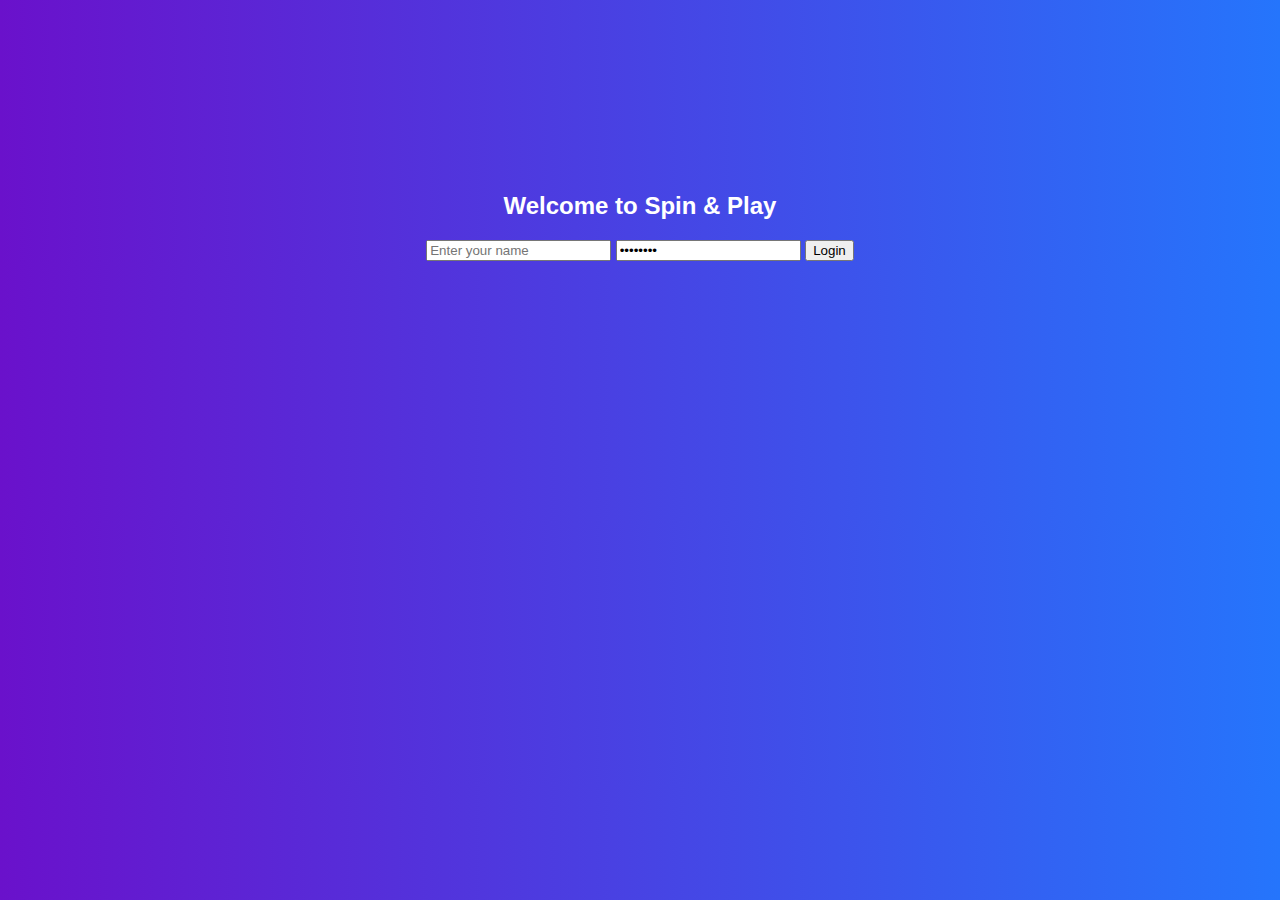
<file: index.html>
<!DOCTYPE html>
<html lang="en">
<head>
  <meta charset="UTF-8">
  <title>Spin & Play</title>
  <link rel="stylesheet" href="style.css">
</head>
<body>
  <div id="loginScreen" class="centered">
    <h2>Welcome to Spin & Play</h2>
    <input type="text" id="nameInput" placeholder="Enter your name" />
    <input type="password" id="passwordInput" placeholder="Password" value="12345678" />
    <button onclick="login()">Login</button>
  </div>

  <div id="spinnerScreen" class="hidden">
    <h2>Hello, <span id="playerName"></span>!</h2>
    <div id="wheelContainer">
      <div id="ferrisWheel" onclick="spinWheel()">
        <div class="gondola">🧠</div>
        <div class="gondola">🔢</div>
        <div class="gondola">🎨</div>
        <div class="gondola">⌨</div>
        <div class="gondola">🎮</div>
      </div>
    </div>
    <div id="result"></div>
  </div>

  <script src="script.js"></script>
</body>
</html>
</file>
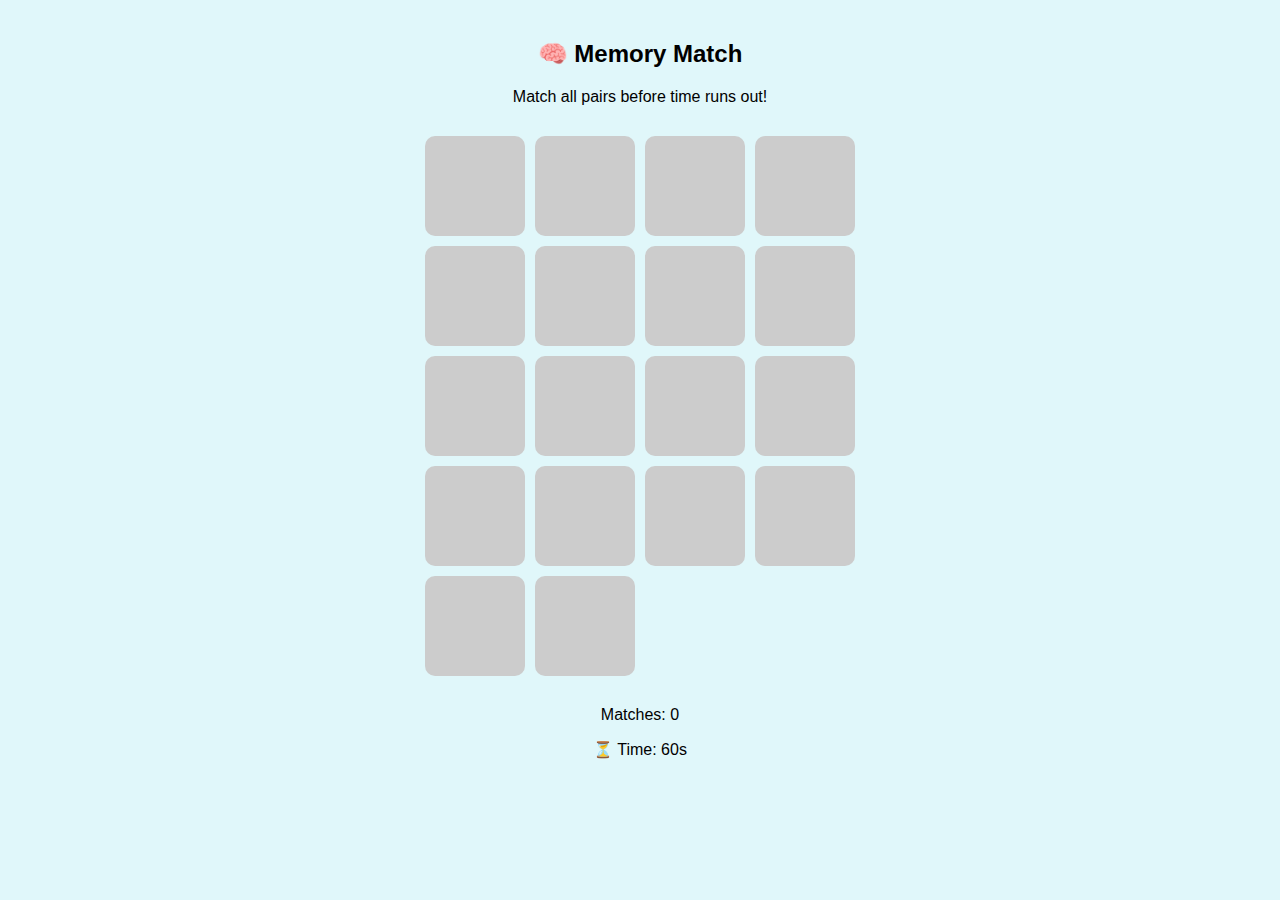
<file: color.html>
<!DOCTYPE html>
<html>
<head>
  <title>Memory Match</title>
  <style>
    body {
      font-family: Arial, sans-serif;
      text-align: center;
      background: #e0f7fa;
      margin: 0;
      padding: 20px;
    }
    #board {
      display: grid;
      grid-template-columns: repeat(4, 100px);
      gap: 10px;
      justify-content: center;
      margin: 30px auto;
    }
    .card {
      width: 100px;
      height: 100px;
      background-color: #ccc;
      font-size: 2em;
      display: flex;
      align-items: center;
      justify-content: center;
      cursor: pointer;
      transition: background 0.3s;
      border-radius: 10px;
    }
    .flipped {
      background-color: #fff;
    }
    .matched {
      background-color: #81c784;
      cursor: default;
    }
    .result {
      font-size: 1.5em;
      margin-top: 20px;
    }
    .winner {
      animation: pulse 1s infinite;
      color: green;
    }
    .loser {
      animation: shake 0.5s infinite;
      color: red;
    }
    @keyframes pulse {
      0%, 100% { transform: scale(1); }
      50% { transform: scale(1.1); }
    }
    @keyframes shake {
      0%, 100% { transform: translateX(0); }
      25% { transform: translateX(-5px); }
      75% { transform: translateX(5px); }
    }
  </style>
</head>
<body>
  <h2>🧠 Memory Match</h2>
  <p>Match all pairs before time runs out!</p>
  <div id="board"></div>
  <p id="score">Matches: 0</p>
  <p id="timer">⏳ Time: 60s</p>
  <div class="result" id="resultText"></div>

  <script>
    const emojis = ['🍎','🍌','🍇','🍉','🍓','🍒','🥝','🍍','🍈'];
    let cards = emojis.concat(emojis);
    cards.sort(() => 0.5 - Math.random());
    let first = null, second = null, matched = 0, time = 60;

    const board = document.getElementById("board");
    const scoreDisplay = document.getElementById("score");
    const resultText = document.getElementById("resultText");

    cards.forEach((emoji, i) => {
      const card = document.createElement("div");
      card.className = "card";
      card.dataset.emoji = emoji;
      card.dataset.index = i;
      card.innerText = "";
      card.addEventListener("click", () => flipCard(card));
      board.appendChild(card);
    });

    function flipCard(card) {
      if (card.classList.contains("flipped") || card.classList.contains("matched")) return;
      card.classList.add("flipped");
      card.innerText = card.dataset.emoji;

      if (!first) {
        first = card;
      } else if (!second && card !== first) {
        second = card;
        if (first.dataset.emoji === second.dataset.emoji) {
          first.classList.add("matched");
          second.classList.add("matched");
          matched++;
          scoreDisplay.innerText = "Matches: " + matched;
          first = second = null;
          if (matched === emojis.length) endGame(true);
        } else {
          setTimeout(() => {
            first.classList.remove("flipped");
            second.classList.remove("flipped");
            first.innerText = "";
            second.innerText = "";
            first = second = null;
          }, 800);
        }
      }
    }

    function endGame(won) {
      clearInterval(timer);
      resultText.className = "result " + (won ? "winner" : "loser");
      resultText.innerText = won ? "🎉 You Win!" : "😢 Time's up!";
    }

    const timer = setInterval(() => {
      document.getElementById("timer").innerText = "⏳ Time: " + time-- + "s";
      if (time < 0) endGame(false);
    }, 1000);
  </script>
</body>
</html>
</file>
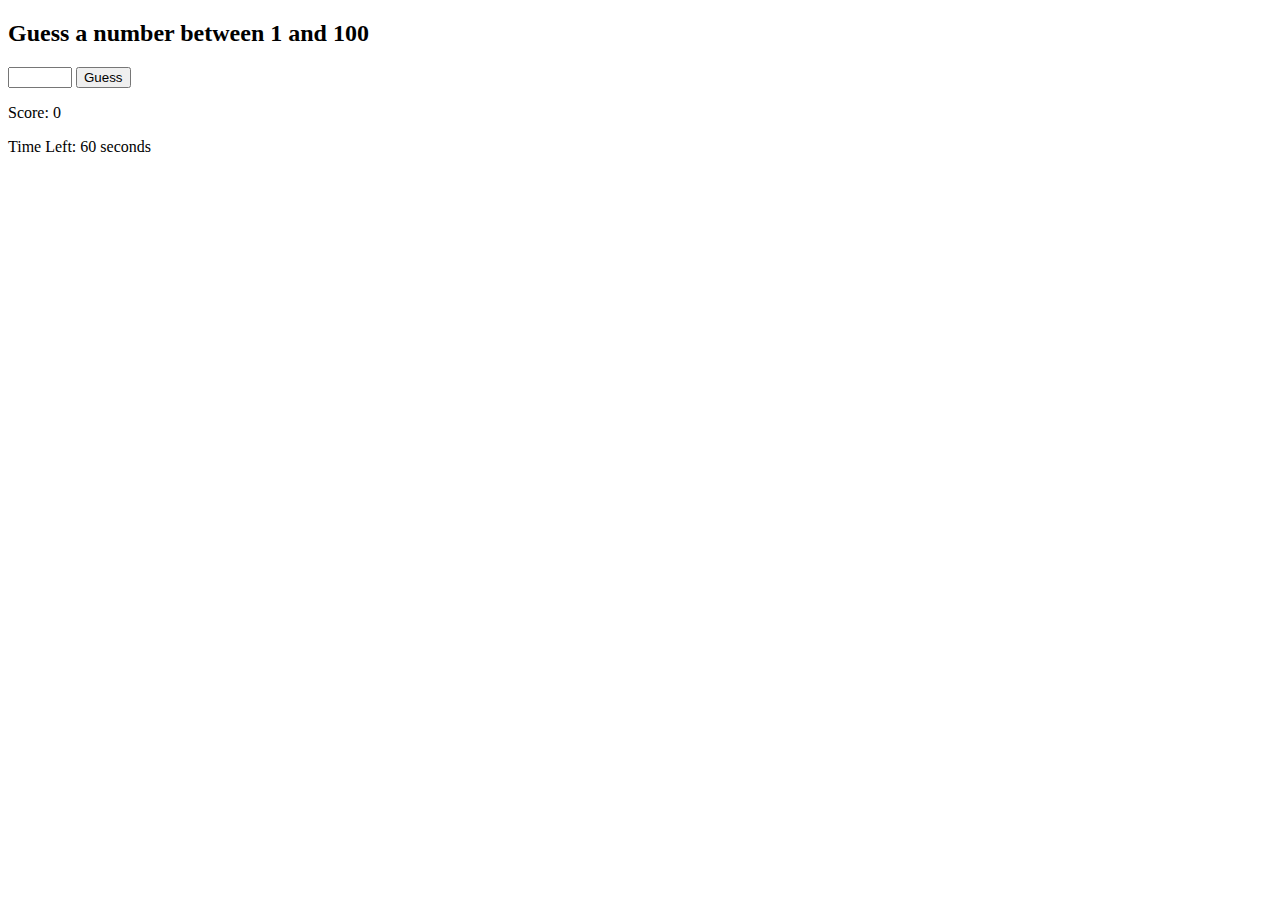
<file: guess.html>
<!DOCTYPE html>
<html>
<head><title>Guess the Number</title></head>
<body>
  <h2>Guess a number between 1 and 100</h2>
  <input id="guess" type="number" min="1" max="100"/>
  <button onclick="submitGuess()">Guess</button>
  <p id="result"></p>
  <p>Score: <span id="score">0</span></p>
  <p>Time Left: <span id="timer">60</span> seconds</p>

<script>
const answer = Math.floor(Math.random() * 100) + 1;
let time = 60, score = 0;

const timer = setInterval(() => {
  if (--time >= 0) document.getElementById("timer").innerText = time;
  else {
    clearInterval(timer);
    document.getElementById("result").innerText = "⏰ Time's up! Number was " + answer;
    document.getElementById("guess").disabled = true;
  }
}, 1000);

function submitGuess() {
  const val = parseInt(document.getElementById("guess").value);
  if (val === answer) {
    score++;
    document.getElementById("result").innerText = "🎉 Correct!";
   
  } else if (val < answer) {
    document.getElementById("result").innerText = "🔼 Too low!";
  } else {
    document.getElementById("result").innerText = "🔽 Too high!";
  }
}
</script>
</body>
</html>
</file>
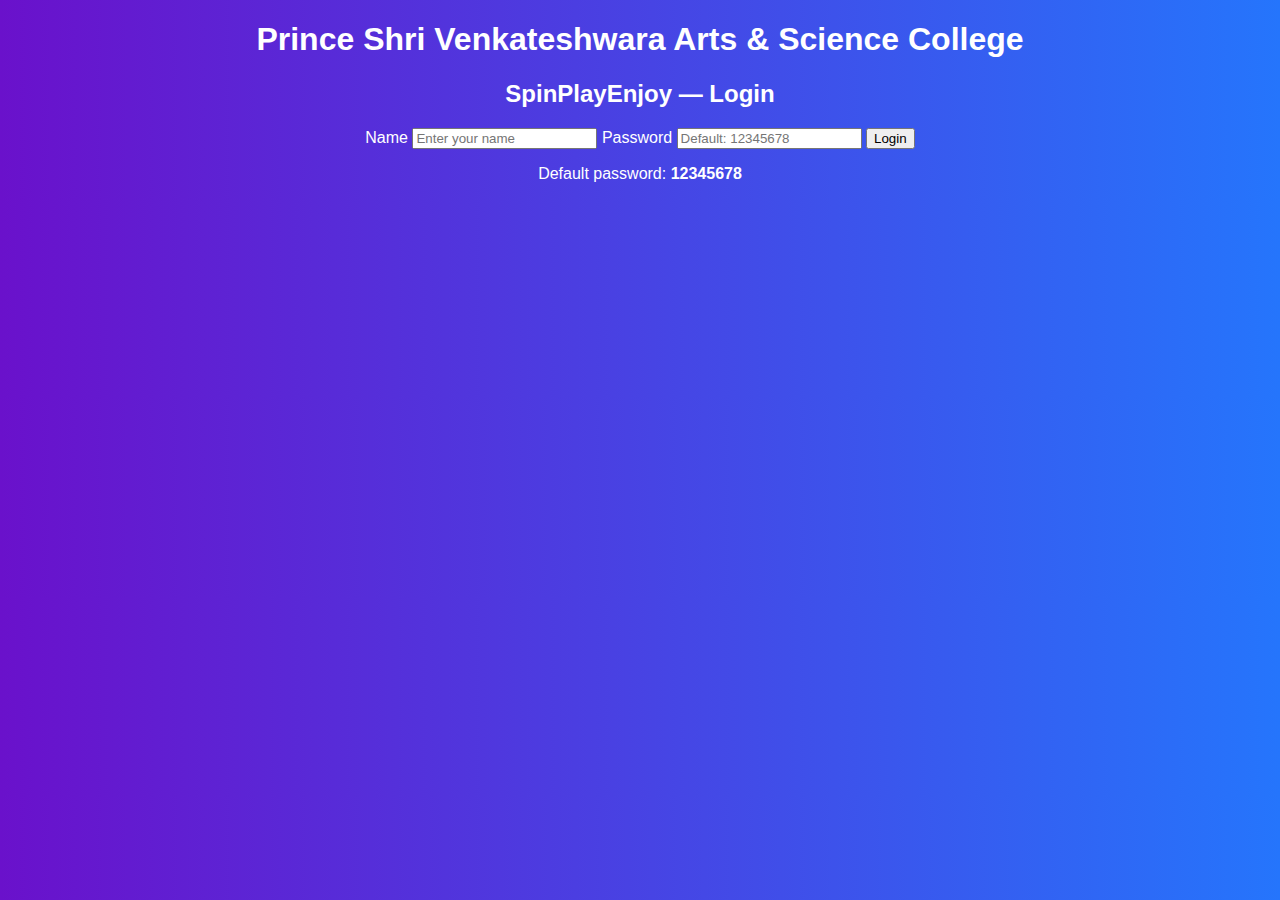
<file: login.html>
<!doctype html>
<html lang="en">
<head>
  <meta charset="utf-8" />
  <title>SpinPlayEnjoy — Login</title>
  <meta name="viewport" content="width=device-width,initial-scale=1" />
  <link rel="stylesheet" href="style.css">
</head>
<body class="page-bg">
  <main class="centered-container">
    <div class="card login-card">
      <h1 class="brand">Prince Shri Venkateshwara Arts & Science College</h1>
      <h2 class="title">SpinPlayEnjoy — Login</h2>

      <form id="loginForm" class="form">
        <label>
          Name
          <input id="name" type="text" placeholder="Enter your name" required />
        </label>

        <label>
          Password
          <input id="password" type="password" placeholder="Default: 12345678" required />
        </label>

        <button type="submit" class="btn primary">Login</button>
        <p class="hint">Default password: <strong>12345678</strong></p>
      </form>
    </div>
  </main>

  <script src="script.js"></script>
  <script>
    // enforce login behavior
    document.getElementById('loginForm').addEventListener('submit', function(e){
      e.preventDefault();
      const name = document.getElementById('name').value.trim();
      const pass = document.getElementById('password').value;
      if(!name){
        alert('Please enter your name.');
        return;
      }
      if(pass !== '12345678'){
        alert('Incorrect password. Default is 12345678');
        return;
      }
      sessionStorage.setItem('sp_user', name);
      // go to spinner
      location.href = 'index.html';
    });
  </script>
</body>
</html>
</file>
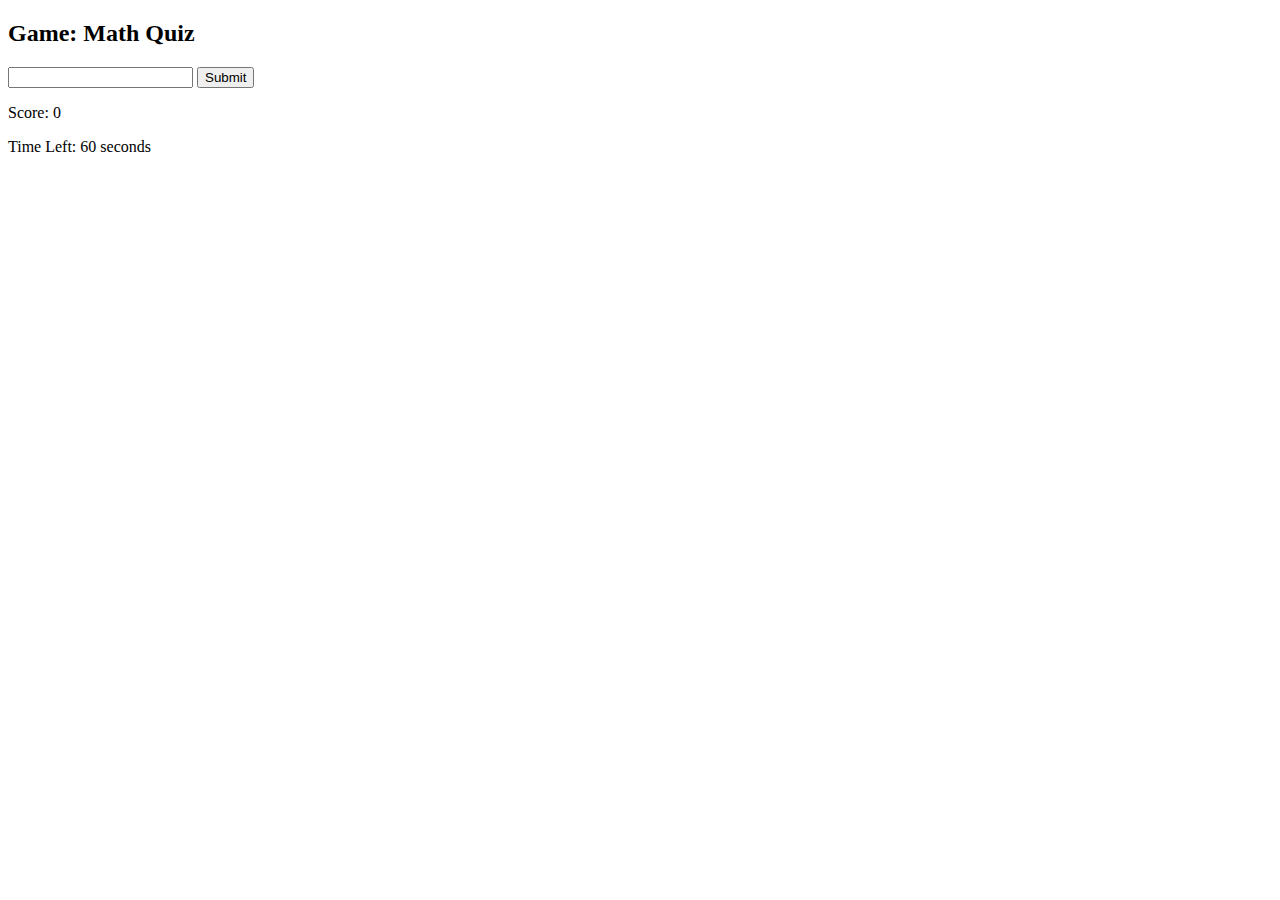
<file: math.html>
<!DOCTYPE html>
<html>
<head><title>Math Quiz</title></head>
<body>
  <h2>Game: Math Quiz</h2>
  <p id="question"></p>
  <input type="text" id="answer" />
  <button onclick="check()">Submit</button>
  <p id="feedback"></p>
  <p>Score: <span id="score">0</span></p>
  <p>Time Left: <span id="time">60</span> seconds</p>

<script>
let score = 0, time = 60, correctAnswer;

function generateQuestion() {
  const a = Math.floor(Math.random() * 10);
  const b = Math.floor(Math.random() * 10);
  const op = ['+', '-', '*'][Math.floor(Math.random() * 3)];
  correctAnswer = eval(a + op + b);
  document.getElementById("question").innerText = Solve: ${a} ${op} ${b};
  document.getElementById("answer").value = '';
  document.getElementById("feedback").innerText = '';
}

function check() {
  const ans = parseInt(document.getElementById("answer").value);
  if (ans === correctAnswer) {
    score++;
    document.getElementById("feedback").innerText = "✅ Correct!";
  } else {
    document.getElementById("feedback").innerText = "❌ Wrong!";
  }
  document.getElementById("score").innerText = score;
  generateQuestion();
}

setInterval(() => {
  if (--time >= 0) {
    document.getElementById("time").innerText = time;
  } else {
    document.getElementById("feedback").innerText = "⏰ Time's up!";
    document.getElementById("answer").disabled = true;
  }
}, 1000);

window.onload = generateQuestion;
</script>
</body>
</html>
</file>
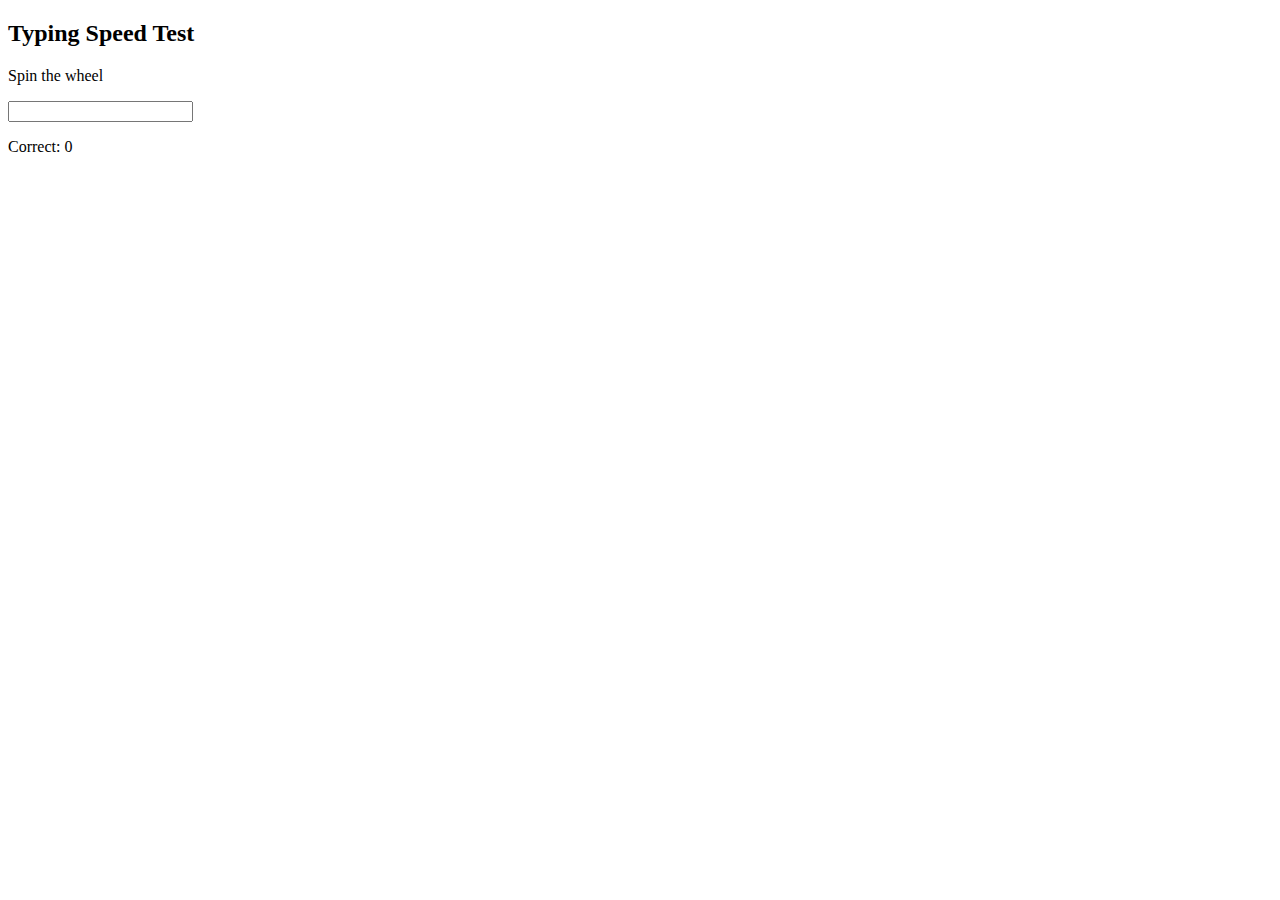
<file: typing.html>
<!DOCTYPE html>
<html>
<head><title>Typing Test</title></head>
<body>
<h2>Typing Speed Test</h2>
<p id="sentence"></p>
<input type="text" id="input" oninput="checkTyping()" />
<p id="score">Correct: 0</p>
<p id="timer"></p>
<script>
const sentences = ["Hello world", "Practice makes perfect", "JavaScript is fun", "Spin the wheel", "Typing is cool"];
let score = 0, time = 60, current;

function newSentence() {
  current = sentences[Math.floor(Math.random() * sentences.length)];
  document.getElementById("sentence").innerText = current;
  document.getElementById("input").value = "";
}

function checkTyping() {
  if (document.getElementById("input").value === current) {
    score++;
    document.getElementById("score").innerText = "Correct: " + score;
    newSentence();
  }
}

newSentence();

let interval = setInterval(() => {
  document.getElementById("timer").innerText = "⏳ Time: " + time-- + "s";
  if (time < 0) {
    clearInterval(interval);
    alert("⏱️ Time's up! Your score: " + score);
  }
}, 1000);
</script>
</body>
</html>
</file>
<file: style.css>
body {
  font-family: Arial, sans-serif;
  background: linear-gradient(to right, #6a11cb, #2575fc);
  color: white;
  text-align: center;
  margin: 0;
  padding: 0;
}
.centered {
  margin-top: 15%;
}
.hidden {
  display: none;
}
#wheelContainer {
  position: relative;
  width: 300px;
  height: 300px;
  margin: 40px auto;
}
#ferrisWheel {
  position: relative;
  width: 100%;
  height: 100%;
  border: 8px solid #fff;
  border-radius: 50%;
  cursor: pointer;
  animation: spinReal 5s ease-in-out infinite;
  transform-origin: center;
}
.gondola {
  position: absolute;
  width: 50px;
  height: 50px;
  background: rgba(255, 255, 255, 0.9);
  color: black;
  border-radius: 50%;
  text-align: center;
  line-height: 50px;
  font-size: 24px;
}
.gondola:nth-child(1) { top: 0; left: 125px; }
.gondola:nth-child(2) { top: 60px; right: 0; }
.gondola:nth-child(3) { bottom: 0; left: 125px; }
.gondola:nth-child(4) { bottom: 60px; left: 0; }
.gondola:nth-child(5) { top: 125px; left: 125px; }

@keyframes spinReal {
  0% { transform: rotate(0deg); }
  100% { transform: rotate(360deg); }
}
</file>
